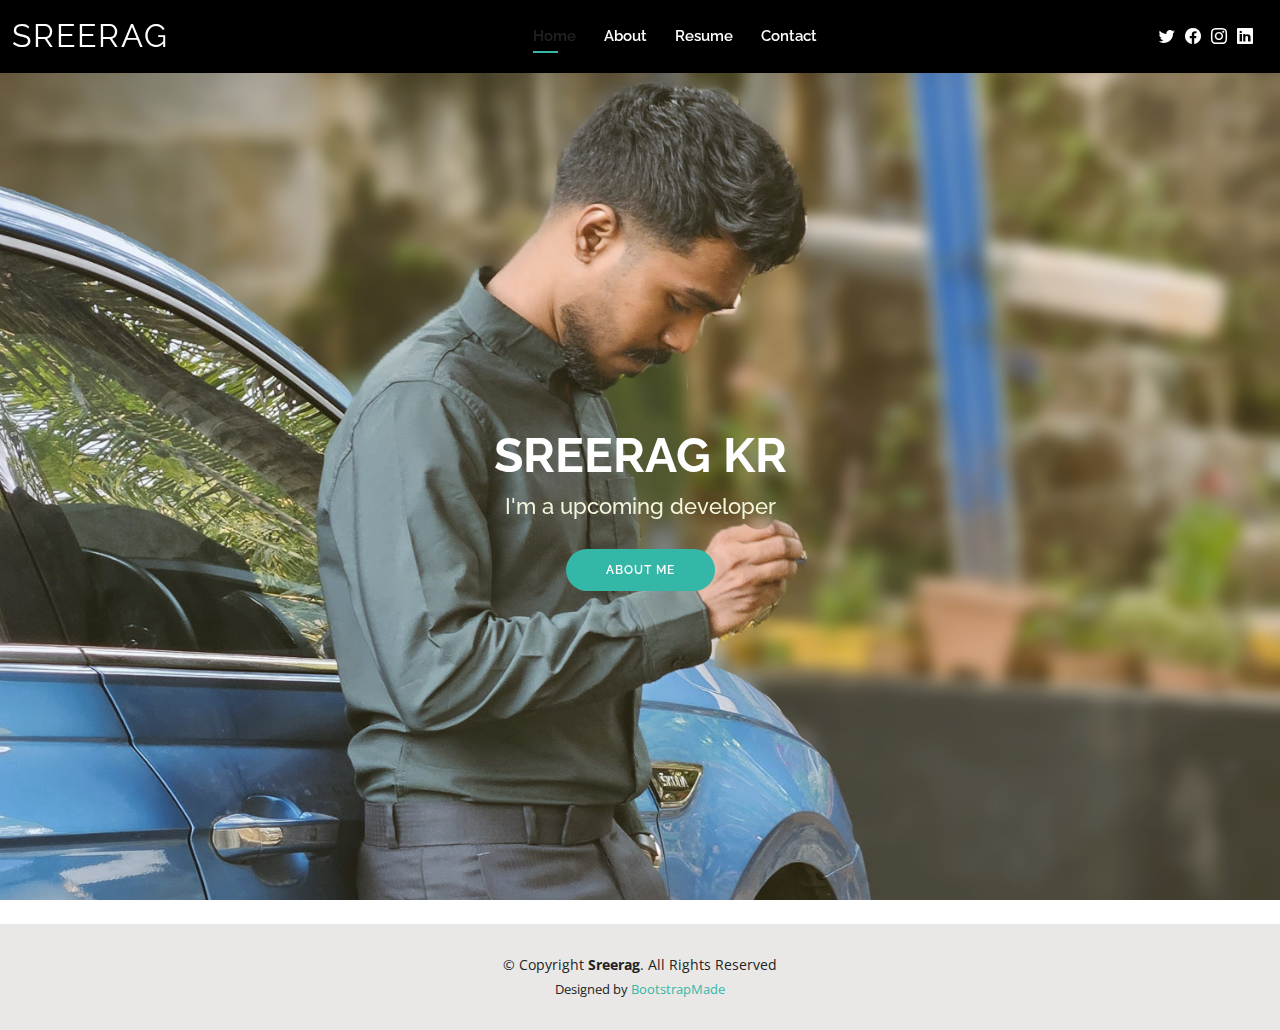
<file: index.html>
<!DOCTYPE html>
<html lang="en">

<head>
  <meta charset="utf-8">
  <meta content="width=device-width, initial-scale=1.0" name="viewport">

  <title>Sreerag Bootstrap Template - Index</title>
  <meta content="" name="description">
  <meta content="" name="keywords">

  <!-- Favicons -->
  <link href="assets/img/favicon.png" rel="icon">
  <link href="assets/img/apple-touch-icon.png" rel="apple-touch-icon">

  <!-- Google Fonts -->
  <link href="https://fonts.googleapis.com/css?family=Open+Sans:300,300i,400,400i,600,600i,700,700i|Raleway:300,300i,400,400i,500,500i,600,600i,700,700i|Poppins:300,300i,400,400i,500,500i,600,600i,700,700i" rel="stylesheet">

  <!-- Vendor CSS Files -->
  <link href="assets/vendor/aos/aos.css" rel="stylesheet">
  <link href="assets/vendor/bootstrap/css/bootstrap.min.css" rel="stylesheet">
  <link href="assets/vendor/bootstrap-icons/bootstrap-icons.css" rel="stylesheet">
  <link href="assets/vendor/boxicons/css/boxicons.min.css" rel="stylesheet">
  <link href="assets/vendor/glightbox/css/glightbox.min.css" rel="stylesheet">
  <link href="assets/vendor/swiper/swiper-bundle.min.css" rel="stylesheet">
c:\Users\SREERAG\Downloads\WhatsApp Image 2024-03-25 at 22.13.02_c45f8063.jpg
  <!-- Template Main CSS File -->
  <link href="assets/css/style.css" rel="stylesheet">

  <!-- =======================================================
  * Template Name: Kelly
  * Updated: Jan 29 2024 with Bootstrap v5.3.2
  * Template URL: https://bootstrapmade.com/kelly-free-bootstrap-cv-resume-html-template/
  * Author: BootstrapMade.com
  * License: https://bootstrapmade.com/license/
  ======================================================== -->
</head>

<body>

  <!-- ======= Header ======= -->
  <header id="header" class="fixed-top">
    <div class="container-fluid d-flex justify-content-between align-items-center">

      <h1 class="logo me-auto me-lg-0"><a href="index.html">Sreerag</a></h1>
      <!-- Uncomment below if you prefer to use an image logo -->
      <!-- <a href="index.html" class="logo"><img src="assets/img/logo.png" alt="" class="img-fluid"></a>-->

      <nav id="navbar" class="navbar order-last order-lg-0">
        <ul>
          <li><a class="active" href="index.html">Home</a></li>
          <li><a href="about.html">About</a></li>
          <li><a href="resume.html">Resume</a></li>
          
          <li><a href="contact.html">Contact</a></li>
        </ul>
        <i class="bi bi-list mobile-nav-toggle"></i>
      </nav><!-- .navbar -->

      <div class="header-social-links">
        <a href="https://twitter.com/amsreeragkr " class="twitter"><i class="bi bi-twitter"></i></a>
        <a href="#" class="facebook"><i class="bi bi-facebook"></i></a>
        <a href="https://www.instagram.com/sreerag.ravindran_?igsh=bDVrM3ZxeDI1d3Zl" class="instagram"><i class="bi bi-instagram"></i></a>
        <a href="#" class="linkedin"><i class="bi bi-linkedin"></i></i></a>
      </div>

    </div>

  </header><!-- End Header -->

  <!-- ======= Hero Section ======= -->
  <section id="hero" class="d-flex align-items-center">
    <div class="container d-flex flex-column align-items-center" data-aos="zoom-in" data-aos-delay="100">
      <h1>SREERAG KR</h1>
      <h2>I'm a upcoming developer</h2>
      <a href="about.html" class="btn-about">About Me</a>
    </div>
  </section><!-- End Hero -->

  <!-- ======= Footer ======= -->
  <footer id="footer">
    <div class="container">
      <div class="copyright">
        &copy; Copyright <strong><span>Sreerag</span></strong>. All Rights Reserved
      </div>
      <div class="credits">
        <!-- All the links in the footer should remain intact. -->
        <!-- You can delete the links only if you purchased the pro version. -->
        <!-- Licensing information: https://bootstrapmade.com/license/ -->
        <!-- Purchase the pro version with working PHP/AJAX contact form: https://bootstrapmade.com/kelly-free-bootstrap-cv-resume-html-template/ -->
        Designed by <a href="https://bootstrapmade.com/">BootstrapMade</a>
      </div>
    </div>
  </footer><!-- End  Footer -->

  <div id="preloader"></div>
  <a href="#" class="back-to-top d-flex align-items-center justify-content-center"><i class="bi bi-arrow-up-short"></i></a>

  <!-- Vendor JS Files -->
  <script src="assets/vendor/purecounter/purecounter_vanilla.js"></script>
  <script src="assets/vendor/aos/aos.js"></script>
  <script src="assets/vendor/bootstrap/js/bootstrap.bundle.min.js"></script>
  <script src="assets/vendor/glightbox/js/glightbox.min.js"></script>
  <script src="assets/vendor/isotope-layout/isotope.pkgd.min.js"></script>
  <script src="assets/vendor/swiper/swiper-bundle.min.js"></script>
  <script src="assets/vendor/waypoints/noframework.waypoints.js"></script>
  <script src="assets/vendor/php-email-form/validate.js"></script>

  <!-- Template Main JS File -->
  <script src="assets/js/main.js"></script>

</body>

</html>
</file>
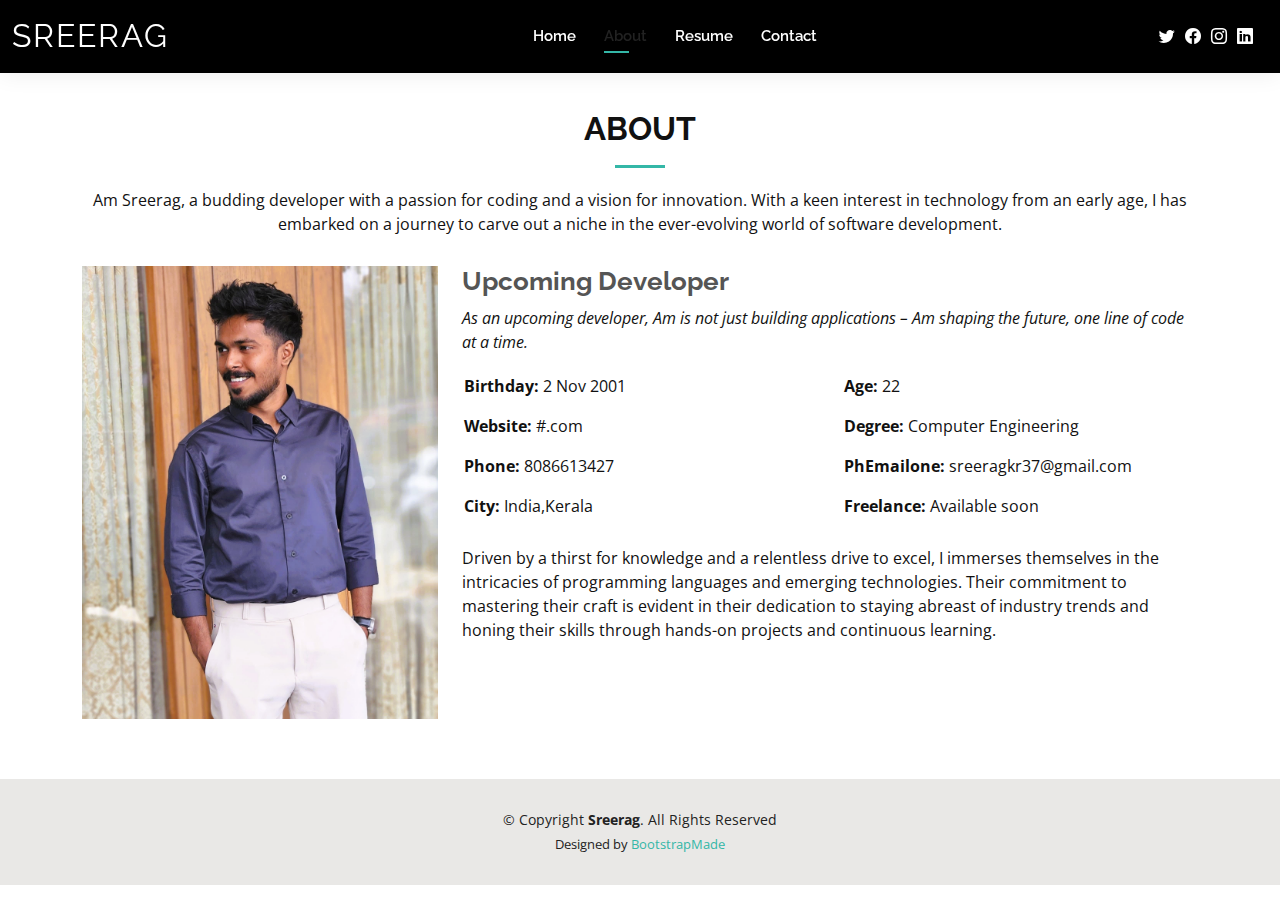
<file: about.html>
<!DOCTYPE html>
<html lang="en">

<head>
  <meta charset="utf-8">
  <meta content="width=device-width, initial-scale=1.0" name="viewport">

  <title>About - Sreerag Bootstrap Template</title>
  <meta content="" name="description">
  <meta content="" name="keywords">

  <!-- Favicons -->
  <link href="assets/img/favicon.png" rel="icon">
  <link href="assets/img/apple-touch-icon.png" rel="apple-touch-icon">

  <!-- Google Fonts -->
  <link href="https://fonts.googleapis.com/css?family=Open+Sans:300,300i,400,400i,600,600i,700,700i|Raleway:300,300i,400,400i,500,500i,600,600i,700,700i|Poppins:300,300i,400,400i,500,500i,600,600i,700,700i" rel="stylesheet">

  <!-- Vendor CSS Files -->
  <link href="assets/vendor/aos/aos.css" rel="stylesheet">
  <link href="assets/vendor/bootstrap/css/bootstrap.min.css" rel="stylesheet">
  <link href="assets/vendor/bootstrap-icons/bootstrap-icons.css" rel="stylesheet">
  <link href="assets/vendor/boxicons/css/boxicons.min.css" rel="stylesheet">
  <link href="assets/vendor/glightbox/css/glightbox.min.css" rel="stylesheet">
  <link href="assets/vendor/swiper/swiper-bundle.min.css" rel="stylesheet">

  <!-- Template Main CSS File -->
  <link href="assets/css/style.css" rel="stylesheet">

  <!-- =======================================================
  * Template Name: Kelly
  * Updated: Jan 29 2024 with Bootstrap v5.3.2
  * Template URL: https://bootstrapmade.com/kelly-free-bootstrap-cv-resume-html-template/
  * Author: BootstrapMade.com
  * License: https://bootstrapmade.com/license/
  ======================================================== -->
</head>

<body>

  <!-- ======= Header ======= -->
  <header id="header" class="fixed-top">
    <div class="container-fluid d-flex justify-content-between align-items-center">

      <h1 class="logo me-auto me-lg-0"><a href="index.html">SREERAG</a></h1>
      <!-- Uncomment below if you prefer to use an image logo -->
      <!-- <a href="index.html" class="logo"><img src="assets/img/logo.png" alt="" class="img-fluid"></a>-->

      <nav id="navbar" class="navbar order-last order-lg-0">
        <ul>
          <li><a href="index.html">Home</a></li>
          <li><a class="active" href="about.html">About</a></li>
          <li><a href="resume.html">Resume</a></li>
          
          <li><a href="contact.html">Contact</a></li>
        </ul>
        <i class="bi bi-list mobile-nav-toggle"></i>
      </nav><!-- .navbar -->

      <div class="header-social-links">
        <a href="#" class="twitter"><i class="bi bi-twitter"></i></a>
        <a href="#" class="facebook"><i class="bi bi-facebook"></i></a>
        <a href="#" class="instagram"><i class="bi bi-instagram"></i></a>
        <a href="#" class="linkedin"><i class="bi bi-linkedin"></i></i></a>
      </div>

    </div>

  </header><!-- End Header -->

  <main id="main">

    <!-- ======= About Section ======= -->
    <section id="about" class="about">
      <div class="container" data-aos="fade-up">

        <div class="section-title">
          <h2>About</h2>
          <p>Am Sreerag, a budding developer with a passion for coding and a vision for innovation. With a keen interest in technology from an early age, I has embarked on a journey to carve out a niche in the ever-evolving world of software development.</p>
        </div>

        <div class="row">
          <div class="col-lg-4">
            <img src="assets/img/WhatsApp Image 2024-03-25 at 22.13.02_c45f8063.jpg" class="img-fluid" alt="">
          </div>
          <div class="col-lg-8 pt-4 pt-lg-0 content">
            <h3> Upcoming Developer</h3>
            <p class="fst-italic">
              As an upcoming developer, Am is not just building applications – Am shaping the future, one line of code at a time.
            </p>
            <div class="row">
              <div class="col-lg-6">
                <ul>
                  <li><i class="bi bi-rounded-right"></i> <strong>Birthday:</strong> 2 Nov 2001</li>
                  <li><i class="bi bi-rounded-right"></i> <strong>Website:</strong> #.com</li>
                  <li><i class="bi bi-rounded-right"></i> <strong>Phone:</strong> 8086613427</li>
                  <li><i class="bi bi-rounded-right"></i> <strong>City:</strong> India,Kerala</li>
                </ul>
              </div> 
              <div class="col-lg-6">
                <ul>
                  <li><i class="bi bi-rounded-right"></i> <strong>Age:</strong> 22</li>
                  <li><i class="bi bi-rounded-right"></i> <strong>Degree:</strong> Computer Engineering</li>
                  <li><i class="bi bi-rounded-right"></i> <strong>PhEmailone:</strong> sreeragkr37@gmail.com</li>
                  <li><i class="bi bi-rounded-right"></i> <strong>Freelance:</strong> Available soon</li>
                </ul>
              </div>
            </div>
            <p>
              Driven by a thirst for knowledge and a relentless drive to excel, I immerses themselves in the intricacies of programming languages and emerging technologies. Their commitment to mastering their craft is evident in their dedication to staying abreast of industry trends and honing their skills through hands-on projects and continuous learning.
            </p>
          </div>
        </div>

      </div>
    </section><!-- End About Section -->
      

  <!-- ======= Footer ======= -->
  <footer id="footer">
    <div class="container">
      <div class="copyright">
        &copy; Copyright <strong><span>Sreerag</span></strong>. All Rights Reserved
      </div>
      <div class="credits">
        <!-- All the links in the footer should remain intact. -->
        <!-- You can delete the links only if you purchased the pro version. -->
        <!-- Licensing information: https://bootstrapmade.com/license/ -->
        <!-- Purchase the pro version with working PHP/AJAX contact form: https://bootstrapmade.com/kelly-free-bootstrap-cv-resume-html-template/ -->
        Designed by <a href="https://bootstrapmade.com/">BootstrapMade</a>
      </div>
    </div>
  </footer><!-- End  Footer -->

  <div id="preloader"></div>
  <a href="#" class="back-to-top d-flex align-items-center justify-content-center"><i class="bi bi-arrow-up-short"></i></a>

  <!-- Vendor JS Files -->
  <script src="assets/vendor/purecounter/purecounter_vanilla.js"></script>
  <script src="assets/vendor/aos/aos.js"></script>
  <script src="assets/vendor/bootstrap/js/bootstrap.bundle.min.js"></script>
  <script src="assets/vendor/glightbox/js/glightbox.min.js"></script>
  <script src="assets/vendor/isotope-layout/isotope.pkgd.min.js"></script>
  <script src="assets/vendor/swiper/swiper-bundle.min.js"></script>
  <script src="assets/vendor/waypoints/noframework.waypoints.js"></script>
  <script src="assets/vendor/php-email-form/validate.js"></script>

  <!-- Template Main JS File -->
  <script src="assets/js/main.js"></script>

</body>

</html>
</file>
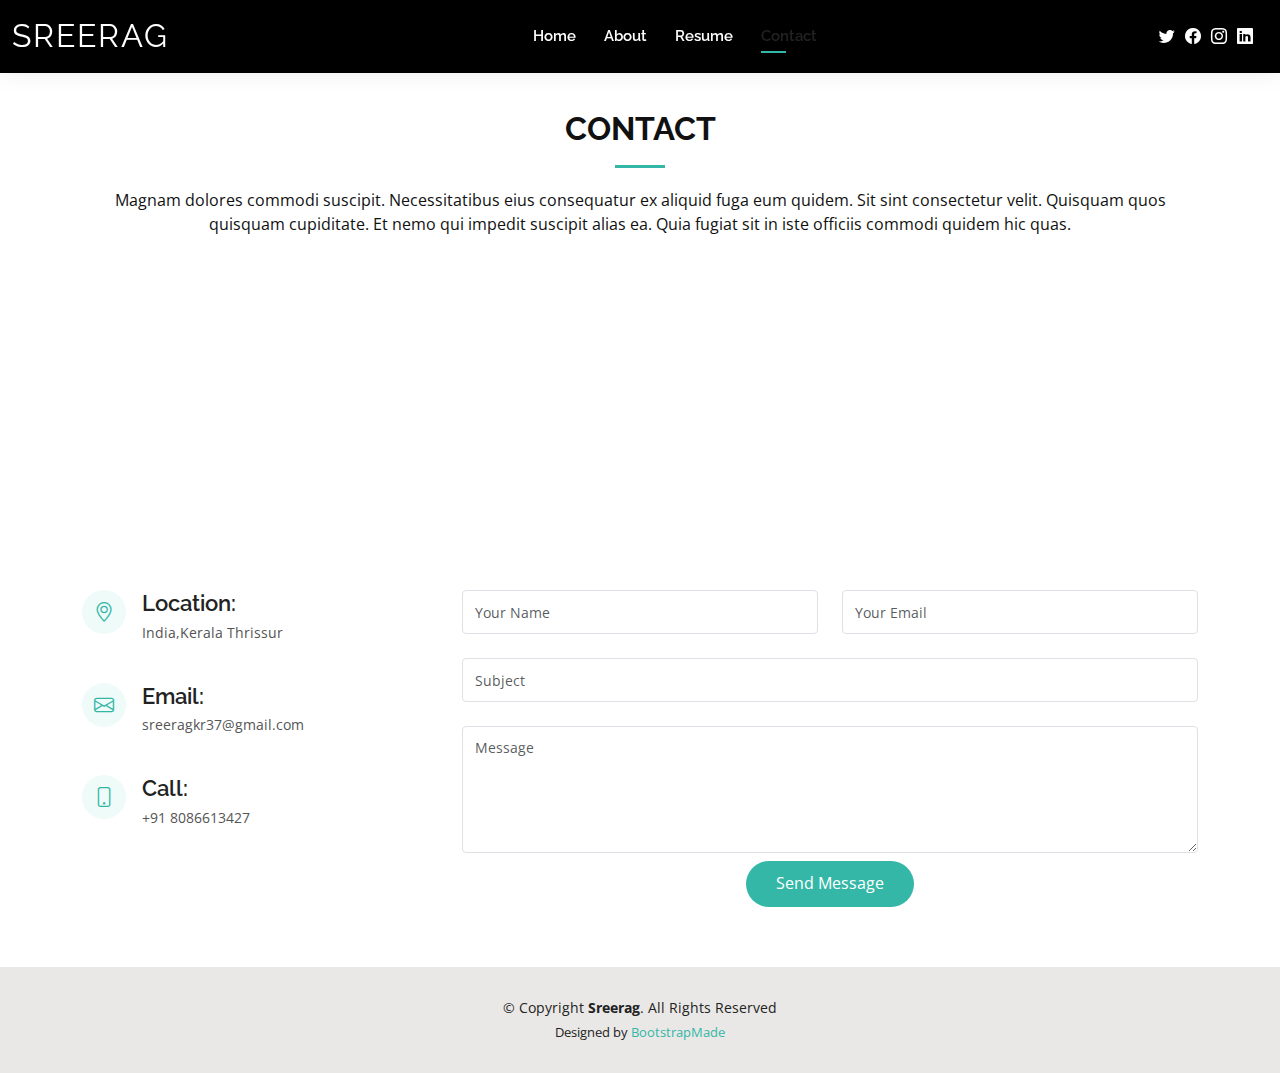
<file: contact.html>
<!DOCTYPE html>
<html lang="en">

<head>
  <meta charset="utf-8">
  <meta content="width=device-width, initial-scale=1.0" name="viewport">

  <title>Contact - Sreerag Bootstrap Template</title>
  <meta content="" name="description">
  <script src="https://ajax.googleapis.com/ajax/libs/jquery/3.5.1/jquery.min.js"></script>
  <meta content="" name="keywords">

  <!-- Favicons -->
  <link href="assets/img/favicon.png" rel="icon">
  <link href="assets/img/apple-touch-icon.png" rel="apple-touch-icon">

  <!-- Google Fonts -->
  <link href="https://fonts.googleapis.com/css?family=Open+Sans:300,300i,400,400i,600,600i,700,700i|Raleway:300,300i,400,400i,500,500i,600,600i,700,700i|Poppins:300,300i,400,400i,500,500i,600,600i,700,700i" rel="stylesheet">

  <!-- Vendor CSS Files -->
  <link href="assets/vendor/aos/aos.css" rel="stylesheet">
  <link href="assets/vendor/bootstrap/css/bootstrap.min.css" rel="stylesheet">
  <link href="assets/vendor/bootstrap-icons/bootstrap-icons.css" rel="stylesheet">
  <link href="assets/vendor/boxicons/css/boxicons.min.css" rel="stylesheet">
  <link href="assets/vendor/glightbox/css/glightbox.min.css" rel="stylesheet">
  <link href="assets/vendor/swiper/swiper-bundle.min.css" rel="stylesheet">

  <!-- Template Main CSS File -->
  <link href="assets/css/style.css" rel="stylesheet">

  <!-- =======================================================
  * Template Name: Kelly
  * Updated: Jan 29 2024 with Bootstrap v5.3.2
  * Template URL: https://bootstrapmade.com/kelly-free-bootstrap-cv-resume-html-template/
  * Author: BootstrapMade.com
  * License: https://bootstrapmade.com/license/
  ======================================================== -->
</head>

<body>

  <!-- ======= Header ======= -->
  <header id="header" class="fixed-top">
    <div class="container-fluid d-flex justify-content-between align-items-center">

      <h1 class="logo me-auto me-lg-0"><a href="index.html">SREERAG</a></h1>
      <!-- Uncomment below if you prefer to use an image logo -->
      <!-- <a href="index.html" class="logo"><img src="assets/img/logo.png" alt="" class="img-fluid"></a>-->

      <nav id="navbar" class="navbar order-last order-lg-0">
        <ul>
          <li><a href="index.html">Home</a></li>
          <li><a href="about.html">About</a></li>
          <li><a href="resume.html">Resume</a></li>
          <li><a class="active" href="contact.html">Contact</a></li>
        </ul>
        <i class="bi bi-list mobile-nav-toggle"></i>
      </nav><!-- .navbar -->

      <div class="header-social-links">
        <a href="#" class="twitter"><i class="bi bi-twitter"></i></a>
        <a href="#" class="facebook"><i class="bi bi-facebook"></i></a>
        <a href="#" class="instagram"><i class="bi bi-instagram"></i></a>
        <a href="#" class="linkedin"><i class="bi bi-linkedin"></i></i></a>
      </div>

    </div>

  </header><!-- End Header -->

  <main id="main">

    <!-- ======= Contact Section ======= -->
    <section id="contact" class="contact">
      <div class="container" data-aos="fade-up">

        <div class="section-title">
          <h2>Contact</h2>
          <p>Magnam dolores commodi suscipit. Necessitatibus eius consequatur ex aliquid fuga eum quidem. Sit sint consectetur velit. Quisquam quos quisquam cupiditate. Et nemo qui impedit suscipit alias ea. Quia fugiat sit in iste officiis commodi quidem hic quas.</p>
        </div>

        <div>
          <iframe style="border:0; width: 100%; height: 270px;" src="https://www.google.com/maps/embed?pb=!1m14!1m8!1m3!1d12097.433213460943!2d-74.0062269!3d40.7101282!3m2!1i1024!2i768!4f13.1!3m3!1m2!1s0x0%3A0xb89d1fe6bc499443!2sDowntown+Conference+Center!5e0!3m2!1smk!2sbg!4v1539943755621" frameborder="0" allowfullscreen></iframe>
        </div>

        <div class="row mt-5">

          <div class="col-lg-4">
            <div class="info">
              <div class="address">
                <i class="bi bi-geo-alt"></i>
                <h4>Location:</h4>
                <p>India,Kerala Thrissur</p>
              </div>

              <div class="email">
                <i class="bi bi-envelope"></i>
                <h4>Email:</h4>
                <p>sreeragkr37@gmail.com</p>
              </div>

              <div class="phone">
                <i class="bi bi-phone"></i>
                <h4>Call:</h4>
                <p>+91 8086613427</p>
              </div>

            </div>

          </div>

          <div class="col-lg-8 mt-5 mt-lg-0">

            <form id="submit-form" role="form" class="php-email-form">
              <div class="row">
                <div class="col-md-6 form-group">
                  <input type="text" name="name" class="form-control" id="name" placeholder="Your Name" required>
                </div>
                <div class="col-md-6 form-group mt-3 mt-md-0">
                  <input type="email" class="form-control" name="email" id="email" placeholder="Your Email" required>
                </div>
              </div>
              <div class="form-group mt-3">
                <input type="text" class="form-control" name="subject" id="subject" placeholder="Subject" required>
              </div>
              <div class="form-group mt-3">
                <textarea class="form-control" name="message" rows="5" placeholder="Message" required></textarea>
              </div>
              <div class="text-center"><button type="submit">Send Message</button></div>
            </form>

          </div>

        </div>

      </div>
    </section><!-- End Contact Section -->

  </main><!-- End #main -->

  <!-- ======= Footer ======= -->
  <footer id="footer">
    <div class="container">
      <div class="copyright">
        &copy; Copyright <strong><span>Sreerag</span></strong>. All Rights Reserved
      </div>
      <div class="credits">
        <!-- All the links in the footer should remain intact. -->
        <!-- You can delete the links only if you purchased the pro version. -->
        <!-- Licensing information: https://bootstrapmade.com/license/ -->
        <!-- Purchase the pro version with working PHP/AJAX contact form: https://bootstrapmade.com/kelly-free-bootstrap-cv-resume-html-template/ -->
        Designed by <a href="https://bootstrapmade.com/">BootstrapMade</a>
      </div>
    </div>
  </footer><!-- End  Footer -->

  <div id="preloader"></div>
  <a href="#" class="back-to-top d-flex align-items-center justify-content-center"><i class="bi bi-arrow-up-short"></i></a>

  <!-- Vendor JS Files -->
  <script src="assets/vendor/purecounter/purecounter_vanilla.js"></script>
  <script src="assets/vendor/aos/aos.js"></script>
  <script src="assets/vendor/bootstrap/js/bootstrap.bundle.min.js"></script>
  <script src="assets/vendor/glightbox/js/glightbox.min.js"></script>
  <script src="assets/vendor/isotope-layout/isotope.pkgd.min.js"></script>
  <script src="assets/vendor/swiper/swiper-bundle.min.js"></script>
  <script src="assets/vendor/waypoints/noframework.waypoints.js"></script>
  <script src="assets/vendor/php-email-form/validate.js"></script>
  <script>
    $("#submit-form").submit((e)=>{
        e.preventDefault()
        $.ajax({
            url:"https://script.google.com/macros/s/AKfycbyFWsflNUM0Sej-axOGrsPGyVtp_4avnBwkaXhsXo_hQyPxzab6zIX5v8KEIZP3eYZ0vA/exec",
            data:$("#submit-form").serialize(),
            method:"post",
            success:function (response){
                alert("Form submitted successfully")
                window.location.reload()
                //window.location.href="https://google.com"
            },
            error:function (err){
                alert("Something Error")

            }
        })
    })
</script>

  <!-- Template Main JS File -->
  <script src="assets/js/main.js"></script>

</body>

</html>
</file>
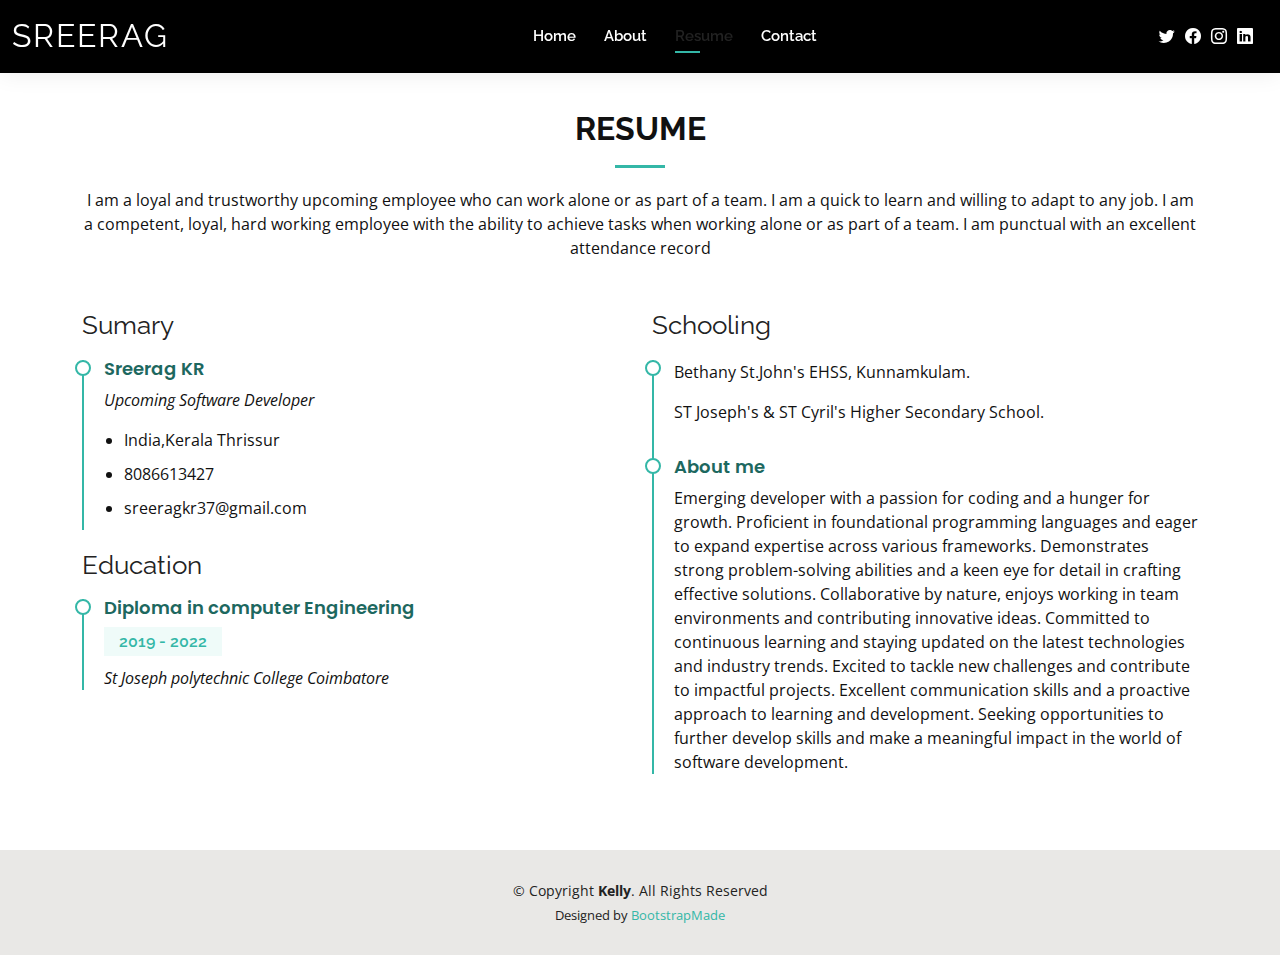
<file: resume.html>
<!DOCTYPE html>
<html lang="en">

<head>
  <meta charset="utf-8">
  <meta content="width=device-width, initial-scale=1.0" name="viewport">

  <title>Resume - Sreerag Bootstrap Template</title>
  <meta content="" name="description">
  <meta content="" name="keywords">

  <!-- Favicons -->
  <link href="assets/img/favicon.png" rel="icon">
  <link href="assets/img/apple-touch-icon.png" rel="apple-touch-icon">

  <!-- Google Fonts -->
  <link href="https://fonts.googleapis.com/css?family=Open+Sans:300,300i,400,400i,600,600i,700,700i|Raleway:300,300i,400,400i,500,500i,600,600i,700,700i|Poppins:300,300i,400,400i,500,500i,600,600i,700,700i" rel="stylesheet">

  <!-- Vendor CSS Files -->
  <link href="assets/vendor/aos/aos.css" rel="stylesheet">
  <link href="assets/vendor/bootstrap/css/bootstrap.min.css" rel="stylesheet">
  <link href="assets/vendor/bootstrap-icons/bootstrap-icons.css" rel="stylesheet">
  <link href="assets/vendor/boxicons/css/boxicons.min.css" rel="stylesheet">
  <link href="assets/vendor/glightbox/css/glightbox.min.css" rel="stylesheet">
  <link href="assets/vendor/swiper/swiper-bundle.min.css" rel="stylesheet">

  <!-- Template Main CSS File -->
  <link href="assets/css/style.css" rel="stylesheet">

  <!-- =======================================================
  * Template Name: Kelly
  * Updated: Jan 29 2024 with Bootstrap v5.3.2
  * Template URL: https://bootstrapmade.com/kelly-free-bootstrap-cv-resume-html-template/
  * Author: BootstrapMade.com
  * License: https://bootstrapmade.com/license/
  ======================================================== -->
</head>

<body>

  <!-- ======= Header ======= -->
  <header id="header" class="fixed-top">
    <div class="container-fluid d-flex justify-content-between align-items-center">

      <h1 class="logo me-auto me-lg-0"><a href="index.html">SREERAG</a></h1>
      <!-- Uncomment below if you prefer to use an image logo -->
      <!-- <a href="index.html" class="logo"><img src="assets/img/logo.png" alt="" class="img-fluid"></a>-->

      <nav id="navbar" class="navbar order-last order-lg-0">
        <ul>
          <li><a href="index.html">Home</a></li>
          <li><a href="about.html">About</a></li>
          <li><a class="active" href="resume.html">Resume</a></li>
          <li><a href="contact.html">Contact</a></li>
        </ul>
        <i class="bi bi-list mobile-nav-toggle"></i>
      </nav><!-- .navbar -->

      <div class="header-social-links">
        <a href="#" class="twitter"><i class="bi bi-twitter"></i></a>
        <a href="#" class="facebook"><i class="bi bi-facebook"></i></a>
        <a href="#" class="instagram"><i class="bi bi-instagram"></i></a>
        <a href="#" class="linkedin"><i class="bi bi-linkedin"></i></i></a>
      </div>

    </div>

  </header><!-- End Header -->

  <main id="main">

    <!-- ======= Resume Section ======= -->
    <section id="resume" class="resume">
      <div class="container" data-aos="fade-up">

        <div class="section-title">
          <h2>Resume</h2>
          <p>I am a loyal and trustworthy upcoming employee who can work alone or as part of a team. I am a quick to learn and willing to adapt to any job. I am a competent, loyal, hard working employee with the ability to achieve tasks when working alone or as part of a team. I am punctual with an excellent attendance record</p>
        </div>

        <div class="row">
          <div class="col-lg-6">
            <h3 class="resume-title">Sumary</h3>
            <div class="resume-item pb-0">
              <h4>Sreerag KR</h4>
              <p><em>Upcoming Software Developer</em></p>
              <p>
              <ul>
                <li>India,Kerala Thrissur</li>
                <li>8086613427</li>
                <li>sreeragkr37@gmail.com</li>
              </ul>
              </p>
            </div>

            <h3 class="resume-title">Education</h3>
            <div class="resume-item">
              <h4>Diploma in computer Engineering</h4>
              <h5>2019 - 2022</h5>
              <p><em>St Joseph polytechnic College Coimbatore</em></p>
              <p></p>
            </div>
            
          </div>
          <div class="col-lg-6">
            <h3 class="resume-title">Schooling</h3>
            <div class="resume-item">
              <p>Bethany St.John's EHSS, Kunnamkulam.<p>
              <p>ST Joseph's & ST Cyril's Higher Secondary School.</p>
            </div>
            <div class="resume-item">
              <h4>About me</h4>
              <p>
              Emerging developer with a passion for coding and a hunger for growth. Proficient in foundational programming languages and eager to expand expertise across various frameworks.
              Demonstrates strong problem-solving abilities and a keen eye for detail in crafting effective solutions. Collaborative by nature, enjoys working in team environments and contributing innovative ideas.
              Committed to continuous learning and staying updated on the latest technologies and industry trends. Excited to tackle new challenges and contribute to impactful projects.
              Excellent communication skills and a proactive approach to learning and development. Seeking opportunities to further develop skills and make a meaningful impact in the world of software development.
              </p>
            </div>
          </div>
        </div>

      </div> 
    </section><!-- End Resume Section -->

  </main><!-- End #main -->

  <!-- ======= Footer ======= -->
  <footer id="footer">
    <div class="container">
      <div class="copyright">
        &copy; Copyright <strong><span>Kelly</span></strong>. All Rights Reserved
      </div>
      <div class="credits">
        <!-- All the links in the footer should remain intact. -->
        <!-- You can delete the links only if you purchased the pro version. -->
        <!-- Licensing information: https://bootstrapmade.com/license/ -->
        <!-- Purchase the pro version with working PHP/AJAX contact form: https://bootstrapmade.com/kelly-free-bootstrap-cv-resume-html-template/ -->
        Designed by <a href="https://bootstrapmade.com/">BootstrapMade</a>
      </div>
    </div>
  </footer><!-- End  Footer -->

  <div id="preloader"></div>
  <a href="#" class="back-to-top d-flex align-items-center justify-content-center"><i class="bi bi-arrow-up-short"></i></a>

  <!-- Vendor JS Files -->
  <script src="assets/vendor/purecounter/purecounter_vanilla.js"></script>
  <script src="assets/vendor/aos/aos.js"></script>
  <script src="assets/vendor/bootstrap/js/bootstrap.bundle.min.js"></script>
  <script src="assets/vendor/glightbox/js/glightbox.min.js"></script>
  <script src="assets/vendor/isotope-layout/isotope.pkgd.min.js"></script>
  <script src="assets/vendor/swiper/swiper-bundle.min.js"></script>
  <script src="assets/vendor/waypoints/noframework.waypoints.js"></script>
  <script src="assets/vendor/php-email-form/validate.js"></script>

  <!-- Template Main JS File -->
  <script src="assets/js/main.js"></script>

</body>

</html>
</file>
<file: assets/css/style.css>
/**
* Template Name: Kelly
* Updated: Jan 29 2024 with Bootstrap v5.3.2
* Template URL: https://bootstrapmade.com/kelly-free-bootstrap-cv-resume-html-template/
* Author: BootstrapMade.com
* License: https://bootstrapmade.com/license/
*/

/*--------------------------------------------------------------
# General
--------------------------------------------------------------*/
body {
  font-family: "Open Sans", sans-serif;
  color: #111;
}

a {
  color: #34b7a7;
  text-decoration: none;
}

a:hover {
  color: #51cdbe;
  text-decoration: none;
}

h1,
h2,
h3,
h4,
h5,
h6 {
  font-family: "Raleway", sans-serif;
}

#main {
  margin-top: 50px;
}

@media (max-width: 992px) {
  #main {
    margin-top: 30px;
  }
}

/*--------------------------------------------------------------
# Preloader
--------------------------------------------------------------*/
#preloader {
  position: fixed;
  top: 0;
  left: 0;
  right: 0;
  bottom: 0;
  z-index: 9999;
  overflow: hidden;
  background: #fff;
}

#preloader:before {
  content: "";
  position: fixed;
  top: calc(50% - 30px);
  left: calc(50% - 30px);
  border: 6px solid #34b7a7;
  border-top-color: #dcf5f2;
  border-radius: 50%;
  width: 60px;
  height: 60px;
  animation: animate-preloader 1s linear infinite;
}

@keyframes animate-preloader {
  0% {
    transform: rotate(0deg);
  }

  100% {
    transform: rotate(360deg);
  }
}

/*--------------------------------------------------------------
# Back to top button
--------------------------------------------------------------*/
.back-to-top {
  position: fixed;
  visibility: hidden;
  opacity: 0;
  right: 15px;
  bottom: 15px;
  z-index: 996;
  background: #34b7a7;
  width: 40px;
  height: 40px;
  border-radius: 50px;
  transition: all 0.4s;
}

.back-to-top i {
  font-size: 24px;
  color: #fff;
  line-height: 0;
}

.back-to-top:hover {
  background: #49cbbb;
  color: #fff;
}

.back-to-top.active {
  visibility: visible;
  opacity: 1;
}

/*--------------------------------------------------------------
# Header
--------------------------------------------------------------*/
#header {
  background: black;
  box-shadow: 0px 0px 25px 0 rgba(0, 0, 0, 0.08);
  z-index: 997;
  padding: 15px 0;
}

#header .logo {
  font-size: 32px;
  margin: 0;
  padding: 0;
  line-height: 1;
  font-weight: 400;
  letter-spacing: 2px;
  text-transform: uppercase;
}

#header .logo a {
  color: #fff;
}

#header .logo img {
  max-height: 40px;
}

@media (max-width: 992px) {
  #header .logo {
    font-size: 28px;
  }
}

/*--------------------------------------------------------------
# Header Social Links
--------------------------------------------------------------*/
.header-social-links {
  padding-right: 15px;
}

.header-social-links a {
  color: #fff;
  padding-left: 6px;
  display: inline-block;
  line-height: 0px;
  transition: 0.3s;
  font-size: 16px;
}

.header-social-links a:hover {
  color: #fff;
}

/*--------------------------------------------------------------
# Navigation Menu
--------------------------------------------------------------*/
/**
* Desktop Navigation 
*/
.navbar {
  padding: 0;
}

.navbar ul {
  margin: 0;
  padding: 0;
  display: flex;
  list-style: none;
  align-items: center;
}

.navbar li {
  position: relative;
  padding: 10px 0 10px 28px;
}

.navbar a,
.navbar a:focus {
  display: flex;
  align-items: center;
  justify-content: space-between;
  font-family: "Raleway", sans-serif;
  font-size: 15px;
  font-weight: 600;
  color: #fff;
  white-space: nowrap;
  transition: 0.3s;
  position: relative;
}

.navbar a i,
.navbar a:focus i {
  font-size: 12px;
  line-height: 0;
  margin-left: 5px;
}

.navbar>ul>li>a:before {
  content: "";
  position: absolute;
  width: 0;
  height: 2px;
  bottom: -5px;
  left: 0;
  background-color: #34b7a7;
  visibility: hidden;
  width: 0px;
  transition: all 0.3s ease-in-out 0s;
}

.navbar a:hover:before,
.navbar li:hover>a:before,
.navbar .active:before {
  visibility: visible;
  width: 25px;
}

.navbar a:hover,
.navbar .active,
.navbar .active:focus,
.navbar li:hover>a {
  color: #222222;
}

.navbar .dropdown ul {
  display: block;
  position: absolute;
  left: 14px;
  top: calc(100% + 30px);
  margin: 0;
  padding: 10px 0;
  z-index: 99;
  opacity: 0;
  visibility: hidden;
  background: #fff;
  box-shadow: 0px 0px 30px rgba(127, 137, 161, 0.25);
  transition: 0.3s;
  border-radius: 4px;
}

.navbar .dropdown ul li {
  min-width: 200px;
  padding: 0;
}

.navbar .dropdown ul a {
  padding: 10px 20px;
  font-size: 15px;
  text-transform: none;
  font-weight: 600;
}

.navbar .dropdown ul a i {
  font-size: 12px;
}

.navbar .dropdown ul a:hover,
.navbar .dropdown ul .active:hover,
.navbar .dropdown ul li:hover>a {
  color: #34b7a7;
}

.navbar .dropdown:hover>ul {
  opacity: 1;
  top: 100%;
  visibility: visible;
}

.navbar .dropdown .dropdown ul {
  top: 0;
  left: calc(100% - 30px);
  visibility: hidden;
}

.navbar .dropdown .dropdown:hover>ul {
  opacity: 1;
  top: 0;
  left: 100%;
  visibility: visible;
}

@media (max-width: 1366px) {
  .navbar .dropdown .dropdown ul {
    left: -90%;
  }

  .navbar .dropdown .dropdown:hover>ul {
    left: -100%;
  }
}

/**
* Mobile Navigation 
*/
.mobile-nav-toggle {
  color: #222222;
  font-size: 28px;
  cursor: pointer;
  display: none;
  line-height: 0;
  transition: 0.5s;
}

.mobile-nav-toggle.bi-x {
  color: #fff;
}

@media (max-width: 991px) {
  .mobile-nav-toggle {
    display: block;
  }

  .navbar ul {
    display: none;
  }
}

.navbar-mobile {
  position: fixed;
  overflow: hidden;
  top: 0;
  right: 0;
  left: 0;
  bottom: 0;
  background: rgba(9, 9, 9, 0.9);
  transition: 0.3s;
  z-index: 999;
}

.navbar-mobile .mobile-nav-toggle {
  position: absolute;
  top: 15px;
  right: 15px;
}

.navbar-mobile ul {
  display: block;
  position: absolute;
  top: 55px;
  right: 15px;
  bottom: 15px;
  left: 15px;
  padding: 10px 0;
  border-radius: 10px;
  background-color: #fff;
  overflow-y: auto;
  transition: 0.3s;
}

.navbar-mobile a,
.navbar-mobile a:focus {
  font-size: 15px;
  padding-right: 15px;
  color: #222222;
}

.navbar-mobile a:hover,
.navbar-mobile .active,
.navbar-mobile li:hover>a {
  color: #34b7a7;
}

.navbar-mobile .getstarted,
.navbar-mobile .getstarted:focus {
  margin: 15px;
}

.navbar-mobile .dropdown ul {
  position: static;
  display: none;
  margin: 10px 20px;
  padding: 10px 0;
  z-index: 99;
  opacity: 1;
  visibility: visible;
  background: #fff;
  box-shadow: 0px 0px 30px rgba(127, 137, 161, 0.25);
}

.navbar-mobile .dropdown ul li {
  min-width: 200px;
}

.navbar-mobile .dropdown ul a {
  padding: 10px 20px;
}

.navbar-mobile .dropdown ul a i {
  font-size: 12px;
}

.navbar-mobile .dropdown ul a:hover,
.navbar-mobile .dropdown ul .active:hover,
.navbar-mobile .dropdown ul li:hover>a {
  color: #34b7a7;
}

.navbar-mobile .dropdown>.dropdown-active {
  display: block;
}

/*--------------------------------------------------------------
# Hero Section
--------------------------------------------------------------*/
#hero {
  width: 100%;
  height: 100vh;
  background: url("../img/Sreeagbg.jpg.jpg") top right;
  background-size: cover;
}

#hero .container {
  padding-top: 70px;
  position: relative;
}

@media (max-width: 992px) {
  #hero .container {
    padding-top: 58px;
  }
}

#hero h1 {
  margin: 0;
  font-size: 48px;
  font-weight: 700;
  line-height: 56px;
  color: #fff;
}

#hero h2 {
  color: beige;
  margin: 10px 0 0 0;
  font-size: 22px;
}

#hero .btn-about {
  font-family: "Raleway", sans-serif;
  text-transform: uppercase;
  font-weight: 600;
  font-size: 12px;
  letter-spacing: 1px;
  display: inline-block;
  padding: 12px 40px;
  border-radius: 50px;
  transition: 0.5s;
  margin-top: 30px;
  color: #fff;
  background: #34b7a7;
}

#hero .btn-about:hover {
  background: #3dc8b7;
}

@media (min-width: 1024px) {
  #hero {
    background-attachment: fixed;
  }
}

@media (max-width: 992px) {
  #hero:before {
    content: "";
    background: rgba(255, 255, 255, 0.8);
    position: absolute;
    bottom: 0;
    top: 0;
    left: 0;
    right: 0;
  }

  #hero h1 {
    font-size: 28px;
    line-height: 36px;
    color: #111;
  }

  #hero h2 {
    font-size: 18px;
    line-height: 24px;
    color: #343434;
  }
}

/*--------------------------------------------------------------
# Sections General
--------------------------------------------------------------*/
section {
  padding: 60px 0;
}

.section-bg {
  background-color: #e7f8f6;
}

.section-title {
  text-align: center;
  padding-bottom: 30px;
}

.section-title h2 {
  font-size: 32px;
  font-weight: bold;
  text-transform: uppercase;
  margin-bottom: 20px;
  padding-bottom: 20px;
  position: relative;
}

.section-title h2::after {
  content: "";
  position: absolute;
  display: block;
  width: 50px;
  height: 3px;
  background: #34b7a7;
  bottom: 0;
  left: calc(50% - 25px);
}

.section-title p {
  margin-bottom: 0;
}

/*--------------------------------------------------------------
# Cta
--------------------------------------------------------------*/
.cta {
  background: linear-gradient(rgba(0, 0, 0, 0.6), rgba(0, 0, 0, 0.6)), url("../img/bg-1.jpg") fixed center center;
  background-size: cover;
  padding: 80px 0;
}

.cta h3 {
  color: #fff;
  font-size: 28px;
  font-weight: 700;
}

.cta p {
  color: #fff;
}

.cta .cta-btn {
  font-family: "Raleway", sans-serif;
  text-transform: uppercase;
  font-weight: 500;
  font-size: 16px;
  letter-spacing: 1px;
  display: inline-block;
  padding: 8px 20px;
  border-radius: 2px;
  transition: 0.5s;
  margin: 10px;
  border: 2px solid #fff;
  color: #fff;
}

.cta .cta-btn:hover {
  background: #34b7a7;
  border: 2px solid #34b7a7;
}

@media (max-width: 1024px) {
  .cta {
    background-attachment: scroll;
  }
}

@media (min-width: 769px) {
  .cta .cta-btn-container {
    display: flex;
    align-items: center;
    justify-content: flex-end;
  }
}

/*--------------------------------------------------------------
# About
--------------------------------------------------------------*/
.about .content h3 {
  font-weight: 700;
  font-size: 26px;
  color: #555555;
}

.about .content ul {
  list-style: none;
  padding: 0;
}

.about .content ul li {
  padding-bottom: 10px;
}

.about .content ul i {
  font-size: 20px;
  padding-right: 2px;
  color: #34b7a7;
}

.about .content p:last-child {
  margin-bottom: 0;
}

/*--------------------------------------------------------------
# Skills
--------------------------------------------------------------*/
.skills .progress {
  height: 60px;
  display: block;
  background: none;
  border-radius: 0;
}

.skills .progress .skill {
  padding: 10px 0;
  margin: 0 0 6px 0;
  text-transform: uppercase;
  display: block;
  font-weight: 600;
  font-family: "Poppins", sans-serif;
  color: #222222;
}

.skills .progress .skill .val {
  float: right;
  font-style: normal;
}

.skills .progress-bar-wrap {
  background: #f3f3f3;
}

.skills .progress-bar {
  width: 1px;
  height: 10px;
  transition: 0.9s;
  background-color: #34b7a7;
}

/*--------------------------------------------------------------
# Facts
--------------------------------------------------------------*/
.facts .counters span {
  font-size: 48px;
  display: block;
  color: #34b7a7;
}

.facts .counters p {
  padding: 0;
  margin: 0 0 20px 0;
  font-family: "Raleway", sans-serif;
  font-size: 14px;
}

/*--------------------------------------------------------------
# Testimonials
--------------------------------------------------------------*/
.testimonials .section-header {
  margin-bottom: 40px;
}

.testimonials .testimonials-carousel,
.testimonials .testimonials-slider {
  overflow: hidden;
}

.testimonials .testimonial-item {
  text-align: center;
}

.testimonials .testimonial-item .testimonial-img {
  width: 120px;
  border-radius: 50%;
  border: 4px solid #fff;
  margin: 0 auto;
}

.testimonials .testimonial-item h3 {
  font-size: 20px;
  font-weight: bold;
  margin: 10px 0 5px 0;
  color: #111;
}

.testimonials .testimonial-item h4 {
  font-size: 14px;
  color: #999;
  margin: 0 0 15px 0;
}

.testimonials .testimonial-item .quote-icon-left,
.testimonials .testimonial-item .quote-icon-right {
  color: #c8efea;
  font-size: 26px;
}

.testimonials .testimonial-item .quote-icon-left {
  display: inline-block;
  left: -5px;
  position: relative;
}

.testimonials .testimonial-item .quote-icon-right {
  display: inline-block;
  right: -5px;
  position: relative;
  top: 10px;
}

.testimonials .testimonial-item p {
  font-style: italic;
  margin: 0 auto 15px auto;
}

@media (min-width: 992px) {
  .testimonials .testimonial-item p {
    width: 80%;
  }
}

.testimonials .swiper-pagination {
  margin-top: 20px;
  position: relative;
}

.testimonials .swiper-pagination .swiper-pagination-bullet {
  width: 12px;
  height: 12px;
  background-color: #fff;
  opacity: 1;
  border: 1px solid #34b7a7;
}

.testimonials .swiper-pagination .swiper-pagination-bullet-active {
  background-color: #34b7a7;
}

/*--------------------------------------------------------------
# Resume
--------------------------------------------------------------*/
.resume .resume-title {
  font-size: 26px;
  font-weight: 400;
  margin-top: 20px;
  margin-bottom: 20px;
  color: #222222;
}

.resume .resume-item {
  padding: 0 0 20px 20px;
  margin-top: -2px;
  border-left: 2px solid #34b7a7;
  position: relative;
}

.resume .resume-item h4 {
  line-height: 18px;
  font-size: 18px;
  font-weight: 600;
  font-family: "Poppins", sans-serif;
  color: #1d685f;
  margin-bottom: 10px;
}

.resume .resume-item h5 {
  font-size: 16px;
  background: #effbf9;
  padding: 5px 15px;
  display: inline-block;
  font-weight: 600;
  margin-bottom: 10px;
  color: #34b7a7;
}

.resume .resume-item ul {
  padding-left: 20px;
}

.resume .resume-item ul li {
  padding-bottom: 10px;
}

.resume .resume-item:last-child {
  padding-bottom: 0;
}

.resume .resume-item::before {
  content: "";
  position: absolute;
  width: 16px;
  height: 16px;
  border-radius: 50px;
  left: -9px;
  top: 0;
  background: #fff;
  border: 2px solid #34b7a7;
}

/*--------------------------------------------------------------
# Services
--------------------------------------------------------------*/
.services .icon-box {
  text-align: center;
  padding: 70px 20px 80px 20px;
  transition: all ease-in-out 0.3s;
  background: #fff;
  box-shadow: 0px 0 35px 0 rgba(0, 0, 0, 0.08);
}

.services .icon-box .icon {
  margin: 0 auto;
  width: 100px;
  height: 100px;
  display: flex;
  align-items: center;
  justify-content: center;
  transition: ease-in-out 0.3s;
  position: relative;
}

.services .icon-box .icon i {
  font-size: 36px;
  transition: 0.5s;
  position: relative;
}

.services .icon-box .icon svg {
  position: absolute;
  top: 0;
  left: 0;
}

.services .icon-box .icon svg path {
  transition: 0.5s;
  fill: #f5f5f5;
}

.services .icon-box h4 {
  font-weight: 600;
  margin: 10px 0 15px 0;
  font-size: 22px;
}

.services .icon-box h4 a {
  color: #222222;
  transition: ease-in-out 0.3s;
}

.services .icon-box p {
  line-height: 24px;
  font-size: 14px;
  margin-bottom: 0;
}

.services .iconbox-blue i {
  color: #47aeff;
}

.services .iconbox-blue:hover .icon i {
  color: #fff;
}

.services .iconbox-blue:hover .icon path {
  fill: #47aeff;
}

.services .iconbox-orange i {
  color: #ffa76e;
}

.services .iconbox-orange:hover .icon i {
  color: #fff;
}

.services .iconbox-orange:hover .icon path {
  fill: #ffa76e;
}

.services .iconbox-pink i {
  color: #e80368;
}

.services .iconbox-pink:hover .icon i {
  color: #fff;
}

.services .iconbox-pink:hover .icon path {
  fill: #e80368;
}

.services .iconbox-yellow i {
  color: #ffbb2c;
}

.services .iconbox-yellow:hover .icon i {
  color: #fff;
}

.services .iconbox-yellow:hover .icon path {
  fill: #ffbb2c;
}

.services .iconbox-red i {
  color: #ff5828;
}

.services .iconbox-red:hover .icon i {
  color: #fff;
}

.services .iconbox-red:hover .icon path {
  fill: #ff5828;
}

.services .iconbox-teal i {
  color: #11dbcf;
}

.services .iconbox-teal:hover .icon i {
  color: #fff;
}

.services .iconbox-teal:hover .icon path {
  fill: #11dbcf;
}

/*--------------------------------------------------------------
# Portfolio
--------------------------------------------------------------*/
.portfolio .portfolio-item {
  margin-bottom: 30px;
}

.portfolio #portfolio-flters {
  padding: 0;
  margin: 0 auto 20px auto;
  list-style: none;
  text-align: center;
}

.portfolio #portfolio-flters li {
  cursor: pointer;
  display: inline-block;
  padding: 8px 16px 10px 16px;
  font-size: 13px;
  font-weight: 500;
  line-height: 1;
  text-transform: uppercase;
  color: #444444;
  margin-bottom: 5px;
  transition: all 0.3s ease-in-out;
  border-radius: 50px;
}

.portfolio #portfolio-flters li:hover,
.portfolio #portfolio-flters li.filter-active {
  color: #fff;
  background: #34b7a7;
}

.portfolio #portfolio-flters li:last-child {
  margin-right: 0;
}

.portfolio .portfolio-wrap {
  transition: 0.3s;
  position: relative;
  overflow: hidden;
  z-index: 1;
  background: rgba(34, 34, 34, 0.6);
}

.portfolio .portfolio-wrap::before {
  content: "";
  background: rgba(34, 34, 34, 0.6);
  position: absolute;
  left: 0;
  right: 0;
  top: 0;
  bottom: 0;
  transition: all ease-in-out 0.3s;
  z-index: 2;
  opacity: 0;
}

.portfolio .portfolio-wrap img {
  transition: all ease-in-out 0.3s;
}

.portfolio .portfolio-wrap .portfolio-info {
  opacity: 0;
  position: absolute;
  top: 0;
  left: 0;
  right: 0;
  bottom: 0;
  z-index: 3;
  transition: all ease-in-out 0.3s;
  display: flex;
  flex-direction: column;
  justify-content: flex-end;
  align-items: flex-start;
  padding: 20px;
}

.portfolio .portfolio-wrap .portfolio-info h4 {
  font-size: 20px;
  color: #fff;
  font-weight: 600;
}

.portfolio .portfolio-wrap .portfolio-info p {
  color: rgba(255, 255, 255, 0.7);
  font-size: 14px;
  text-transform: uppercase;
  padding: 0;
  margin: 0;
  font-style: italic;
}

.portfolio .portfolio-wrap .portfolio-links {
  text-align: center;
  z-index: 4;
}

.portfolio .portfolio-wrap .portfolio-links a {
  color: #fff;
  margin: 0 5px 0 0;
  font-size: 28px;
  display: inline-block;
  transition: 0.3s;
}

.portfolio .portfolio-wrap .portfolio-links a:hover {
  color: #78d9cd;
}

.portfolio .portfolio-wrap:hover::before {
  opacity: 1;
}

.portfolio .portfolio-wrap:hover img {
  transform: scale(1.2);
}

.portfolio .portfolio-wrap:hover .portfolio-info {
  opacity: 1;
}

/*--------------------------------------------------------------
# Portfolio Details
--------------------------------------------------------------*/
.portfolio-details {
  padding-top: 0;
}

.portfolio-details .portfolio-details-slider img {
  width: 100%;
}

.portfolio-details .portfolio-details-slider .swiper-pagination {
  margin-top: 20px;
  position: relative;
}

.portfolio-details .portfolio-details-slider .swiper-pagination .swiper-pagination-bullet {
  width: 12px;
  height: 12px;
  background-color: #fff;
  opacity: 1;
  border: 1px solid #34b7a7;
}

.portfolio-details .portfolio-details-slider .swiper-pagination .swiper-pagination-bullet-active {
  background-color: #34b7a7;
}

.portfolio-details .portfolio-info {
  padding: 30px;
  box-shadow: 0px 0 30px rgba(34, 34, 34, 0.08);
}

.portfolio-details .portfolio-info h3 {
  font-size: 22px;
  font-weight: 700;
  margin-bottom: 20px;
  padding-bottom: 20px;
  border-bottom: 1px solid #eee;
}

.portfolio-details .portfolio-info ul {
  list-style: none;
  padding: 0;
  font-size: 15px;
}

.portfolio-details .portfolio-info ul li+li {
  margin-top: 10px;
}

.portfolio-details .portfolio-description {
  padding-top: 30px;
}

.portfolio-details .portfolio-description h2 {
  font-size: 26px;
  font-weight: 700;
  margin-bottom: 20px;
}

.portfolio-details .portfolio-description p {
  padding: 0;
}

/*--------------------------------------------------------------
# Contact
--------------------------------------------------------------*/
.contact .info {
  width: 100%;
  background: #fff;
}

.contact .info i {
  font-size: 20px;
  color: #34b7a7;
  float: left;
  width: 44px;
  height: 44px;
  background: #effbf9;
  display: flex;
  justify-content: center;
  align-items: center;
  border-radius: 50px;
  transition: all 0.3s ease-in-out;
}

.contact .info h4 {
  padding: 0 0 0 60px;
  font-size: 22px;
  font-weight: 600;
  margin-bottom: 5px;
  color: #222222;
}

.contact .info p {
  padding: 0 0 0 60px;
  margin-bottom: 0;
  font-size: 14px;
  color: #555555;
}

.contact .info .email,
.contact .info .phone {
  margin-top: 40px;
}

.contact .info .email:hover i,
.contact .info .address:hover i,
.contact .info .phone:hover i {
  background: #34b7a7;
  color: #fff;
}

.contact .php-email-form {
  width: 100%;
  background: #fff;
}

.contact .php-email-form .form-group {
  padding-bottom: 8px;
}

.contact .php-email-form .error-message {
  display: none;
  color: #fff;
  background: #ed3c0d;
  text-align: center;
  padding: 15px;
  font-weight: 600;
}

.contact .php-email-form .sent-message {
  display: none;
  color: #fff;
  background: #18d26e;
  text-align: center;
  padding: 15px;
  font-weight: 600;
}

.contact .php-email-form .loading {
  display: none;
  background: #fff;
  text-align: center;
  padding: 15px;
}

.contact .php-email-form .loading:before {
  content: "";
  display: inline-block;
  border-radius: 50%;
  width: 24px;
  height: 24px;
  margin: 0 10px -6px 0;
  border: 3px solid #18d26e;
  border-top-color: #eee;
  animation: animate-loading 1s linear infinite;
}

.contact .php-email-form input,
.contact .php-email-form textarea {
  border-radius: 4px;
  box-shadow: none;
  font-size: 14px;
}

.contact .php-email-form input:focus,
.contact .php-email-form textarea:focus {
  border-color: #34b7a7;
}

.contact .php-email-form input {
  height: 44px;
}

.contact .php-email-form textarea {
  padding: 10px 12px;
}

.contact .php-email-form button[type=submit] {
  background: #34b7a7;
  border: 0;
  padding: 10px 30px 12px 30px;
  color: #fff;
  transition: 0.4s;
  border-radius: 50px;
}

.contact .php-email-form button[type=submit]:hover {
  background: #3dc8b7;
}

@keyframes animate-loading {
  0% {
    transform: rotate(0deg);
  }

  100% {
    transform: rotate(360deg);
  }
}

/*--------------------------------------------------------------
# Footer
--------------------------------------------------------------*/
#footer {
  background: #e9e8e6;
  padding: 30px 0;
  color: #222222;
  font-size: 14px;
  text-align: center;
}

#footer .credits {
  padding-top: 5px;
  font-size: 13px;
}

#footer .credits a {
  color: #34b7a7;
}
</file>
